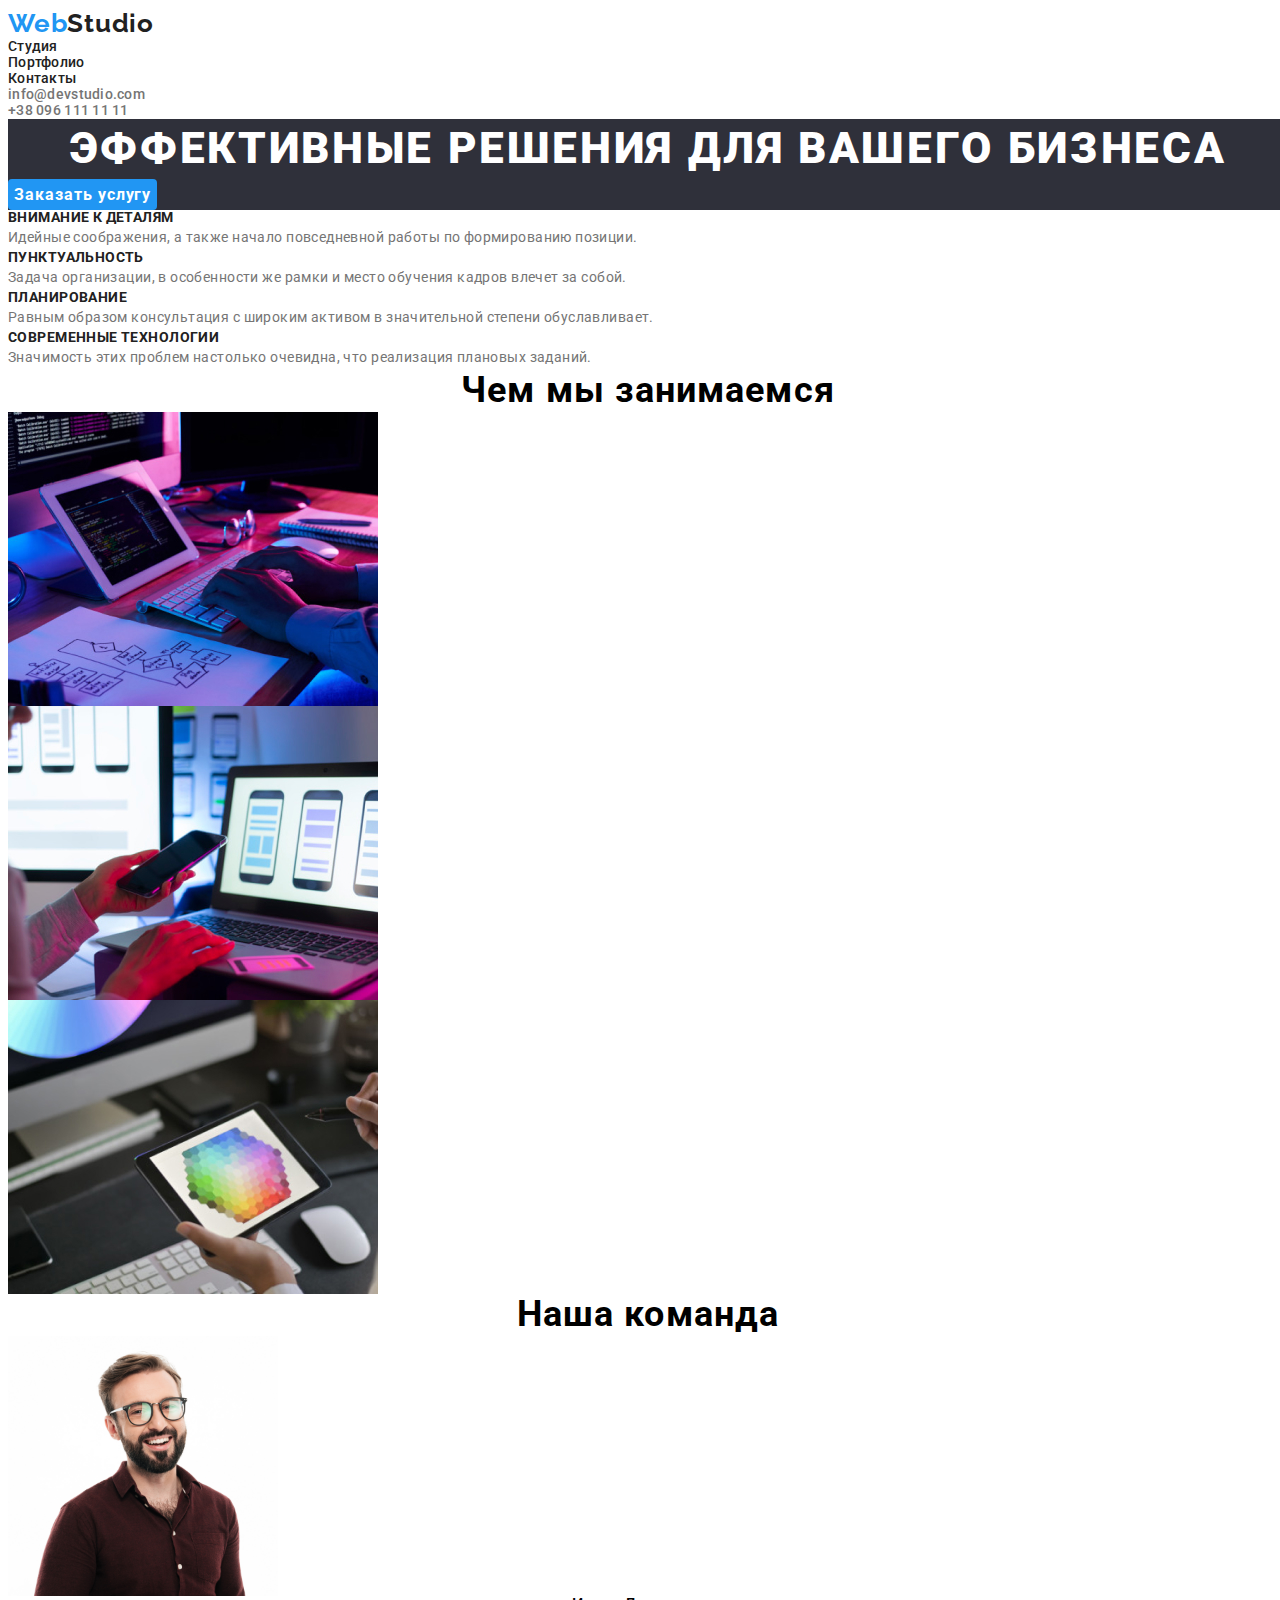
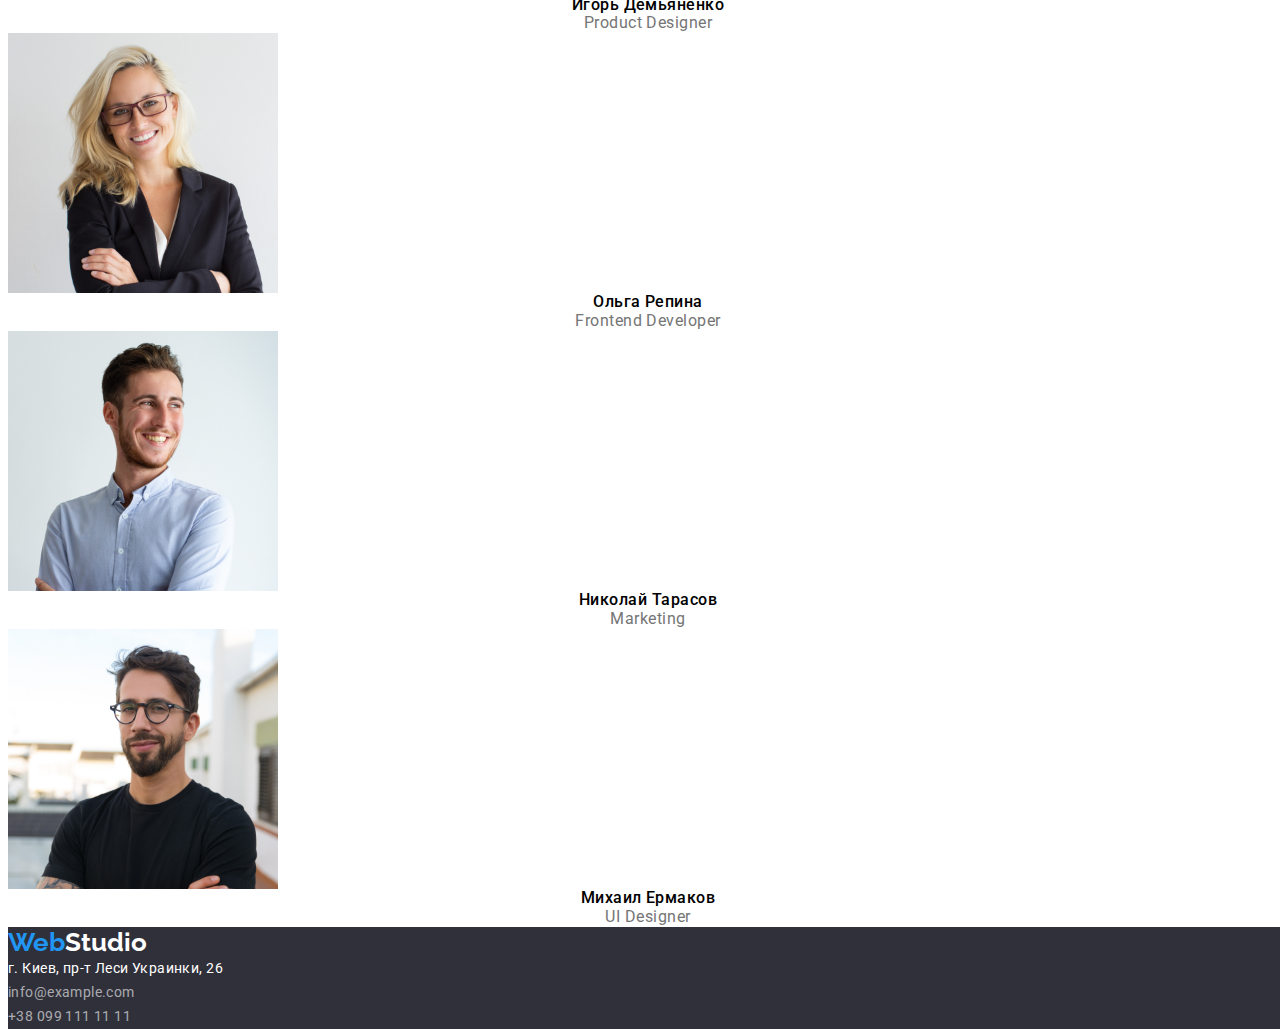
<file: index.html>
<!DOCTYPE html>
<html lang="en">
<head>
	<meta charset="utf-8">
	<link rel="preconnect" href="https://fonts.googleapis.com">
<link rel="preconnect" href="https://fonts.gstatic.com" crossorigin>
<link href="https://fonts.googleapis.com/css2?family=Montserrat:ital,wght@0,400;0,600;0,700;0,800;1,500&family=Raleway:wght@700&family=Roboto:wght@400;500;700;900&display=swap"
 rel="stylesheet">
 <link rel="stylesheet" href="https://cdnjs.cloudflare.com/ajax/libs/modern-normalize/1.1.0/modern-normalize.min.css" integrity="sha512-wpPYUAdjBVSE4KJnH1VR1HeZfpl1ub8YT/NKx4PuQ5NmX2tKuGu6U/JRp5y+Y8XG2tV+wKQpNHVUX03MfMFn9Q=="
  crossorigin="anonymous" referrerpolicy="no-referrer" />
	<link rel="stylesheet" type="text/css" href="css/styles.css">
	<title>Home work 1</title>
</head>
<body>
	<header>
<nav>
			<a href="" class="logo"><span class="logo-blue">Web</span>Studio</a>
	<ul>
		<li><a href="" class="link-header">Студия</a></li>
		<li><a href="https://olegochych.github.io/goit-markup-hw-02/portfolio.html" class="link-header">Портфолио</a></li>
		<li><a href="" class="link-header">Контакты</a></li>
	</ul>
</nav>
	<ul>
		<li><a href="mailto:info@devstudio.com" class="link-grey">info@devstudio.com</a></li>
		<li><a href="tel:+380961111111" class="link-grey">+38 096 111 11 11</a></li>
	</ul>
		

		
	</header>

<main>
	<section class="section-hero">
		<h1 class="hero-title">Эффективные решения для вашего бизнеса</h1>
		<button type="button" class="hero-btn">Заказать услугу</button>
	</section>
	<section class="section-features">
		<ul>
			<li>
				<h3 class="title-features">Внимание к деталям</h3>
				<p class="text-features">Идейные соображения, а также начало повседневной работы по формированию позиции.</p>
			</li>
			<li>
				<h3 class="title-features">Пунктуальность</h3>
				<p class="text-features">Задача организации, в особенности же рамки и место обучения кадров влечет за собой.</p>
			</li>
			<li>
				<h3 class="title-features">Планирование</h3>
				<p class="text-features">Равным образом консультация с широким активом в значительной степени обуславливает.</p>
			</li>
			<li>
				<h3 class="title-features">Современные технологии</h3>
				<p class="text-features">Значимость этих проблем настолько очевидна, что реализация плановых заданий.</p>
			</li>
		</ul>
	</section>
	<section class="what-we-do">
		<h2 class="what-we-do-title">Чем мы занимаемся</h2>
		<ul>
		<li><img src="images/wwd1.jpg" alt="Написание кода" width="370" height="294"></li>
		<li><img src="images/wwd2.jpg" alt="Разработка мобильного приложения" width="370" height="294"></li>
		<li><img src="images/wwd3.jpg" alt="Графический планшет" width="370" height="294"></li>
		</ul>
	</section>
	<section class="our-team">
		<h2 class="our-team-title">Наша команда</h2>
		<ul>
			<li>
				<img src="images/imgihor.jpg" alt="Игорь" width="270" height="260">
				<h3 class="our-team-names">Игорь Демьяненко</h3>
				<p class="our-team-job">Product Designer</p>
			</li>
			<li>
				<img src="images/imgolha.jpg" alt="Ольга" width="270" height="260">
				<h3 class="our-team-names">Ольга Репина</h3>
				<p class="our-team-job">Frontend Developer</p>
			</li>
			<li>
				<img src="images/imgniko.jpg" alt="Николай" width="270" height="260">
				<h3 class="our-team-names">Николай Тарасов</h3>
				<p class="our-team-job">Marketing</p>
			</li>
			<li>
				<img src="images/imgmichail.jpg" alt="Михаил" width="270" height="260">
				<h3 class="our-team-names">Михаил Ермаков</h3>
				<p class="our-team-job">UI Designer</p>
			</li>
		</ul>
	</section>
	</main>

	<footer class="footer">
		<a href="" class="logo-footer"><span class="logo-blue">Web</span>Studio</a>
			<address>
				<ul>
					<li><a href="https://www.google.com/maps/d/u/0/viewer?msa=0&mid=10uSM3H-mIU3GznYo2szRIEphczw&ll=50.42732700000001%2C30.538092&z=17" class="link-footer-street">г. Киев, пр-т Леси Украинки, 26</a></li>
					<li><a href="mailto:info@example.com" class="link-footer">info@example.com</a></li>
					<li><a href="tel:+380991111111" class="link-footer">+38 099 111 11 11</a></li>
				</ul>

			</address>
	</footer>
</body>
</html>
</file>
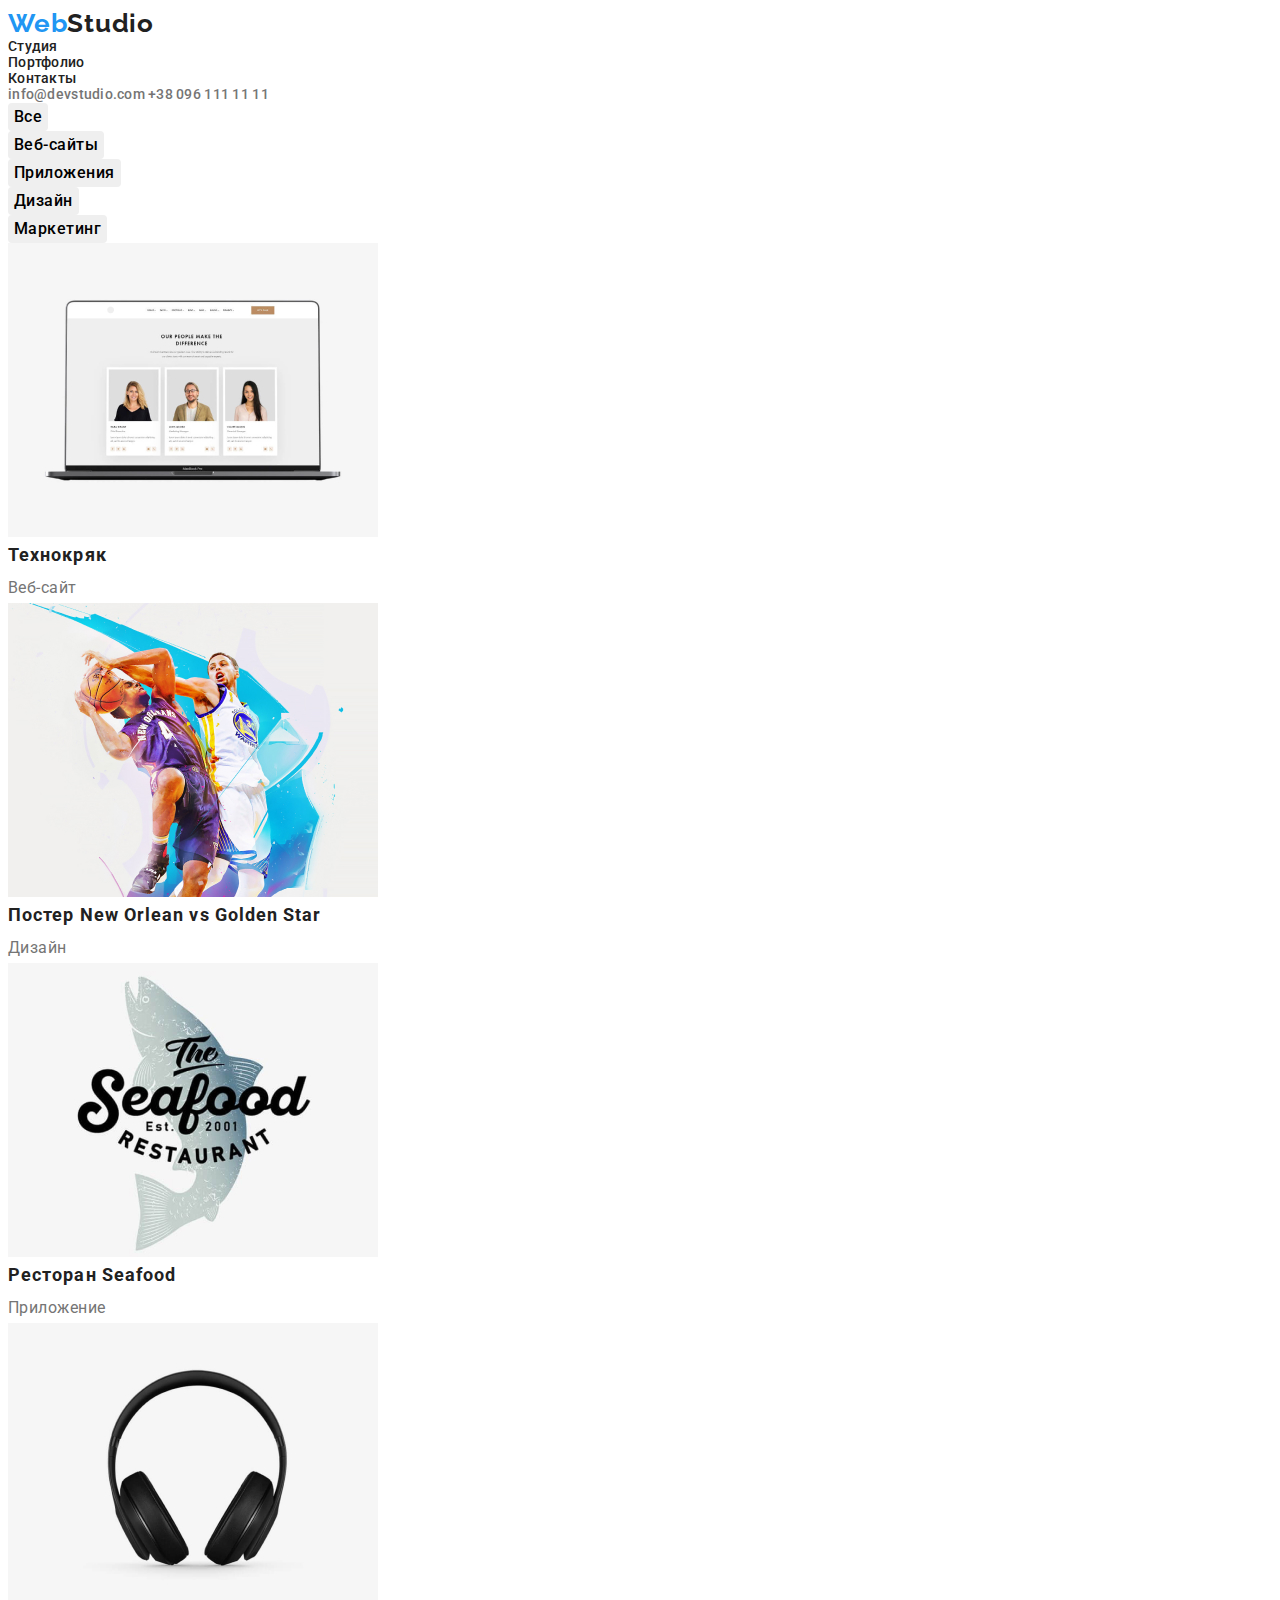
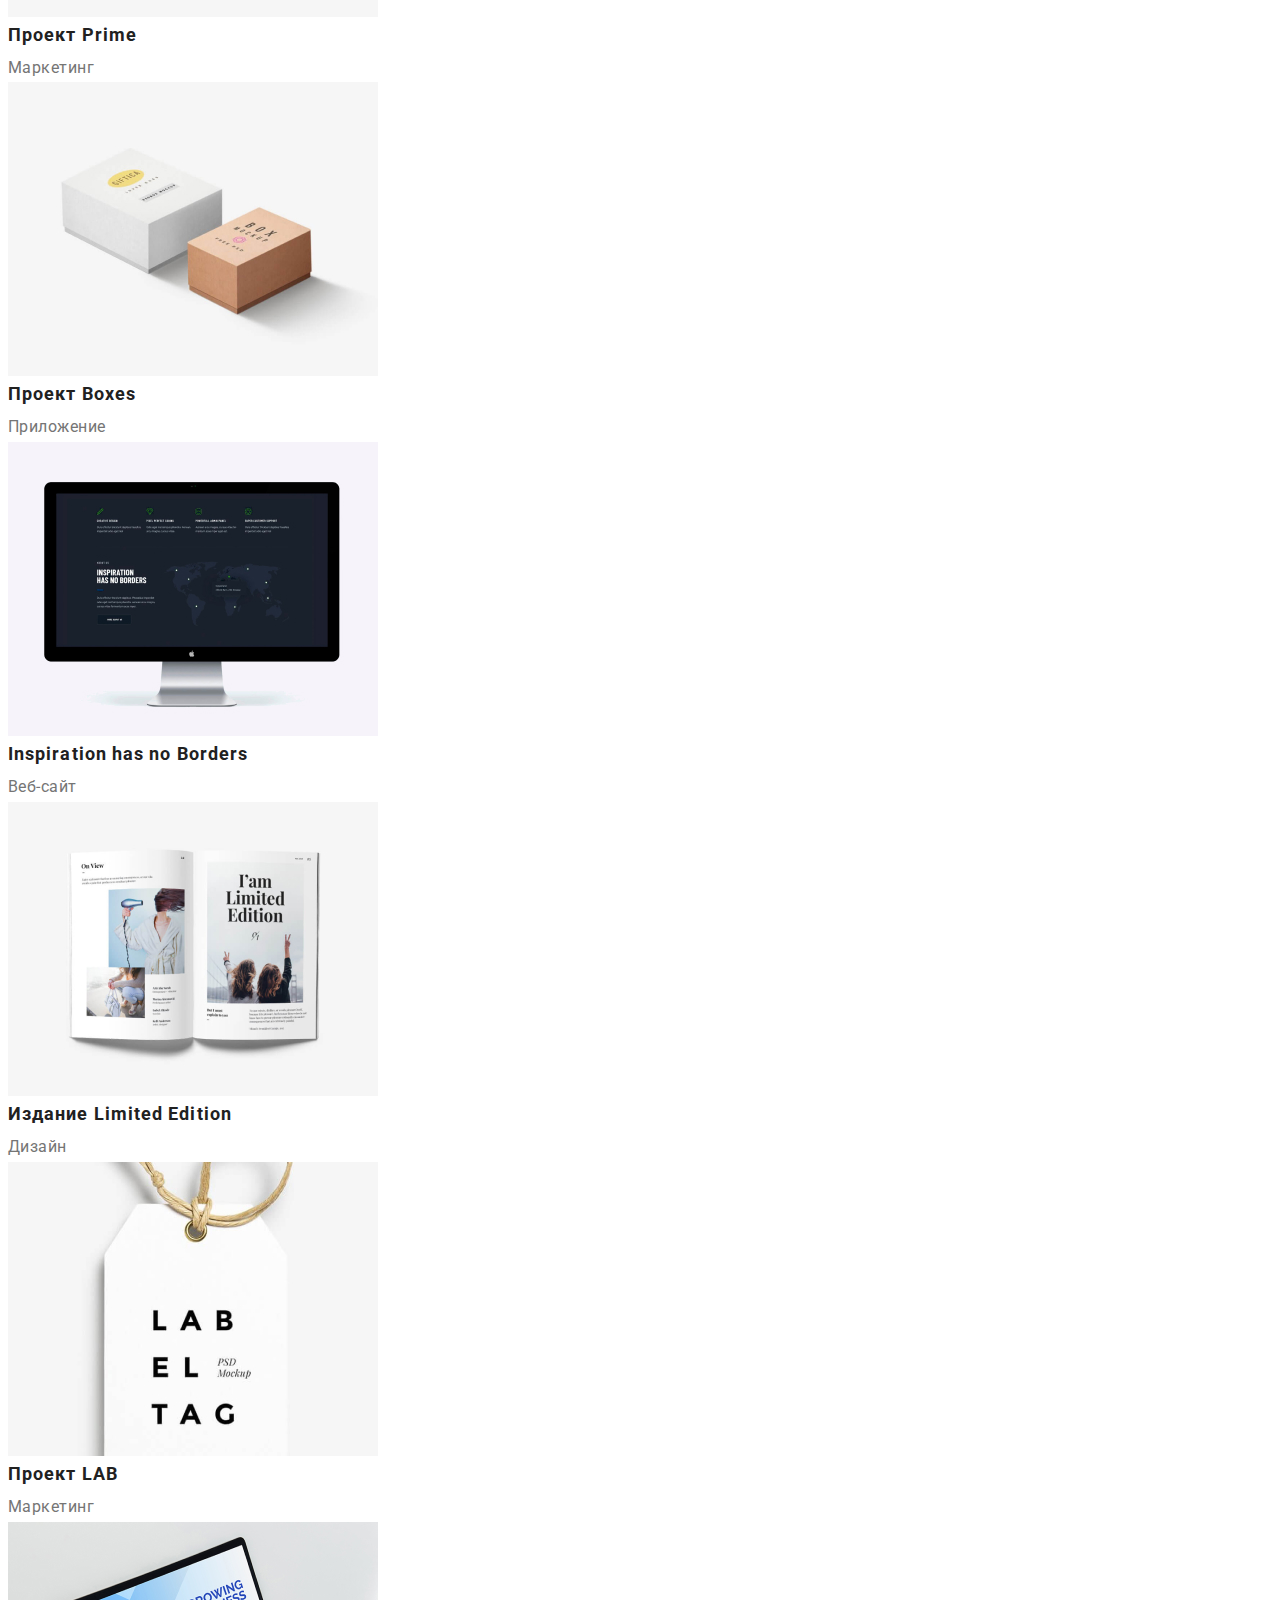
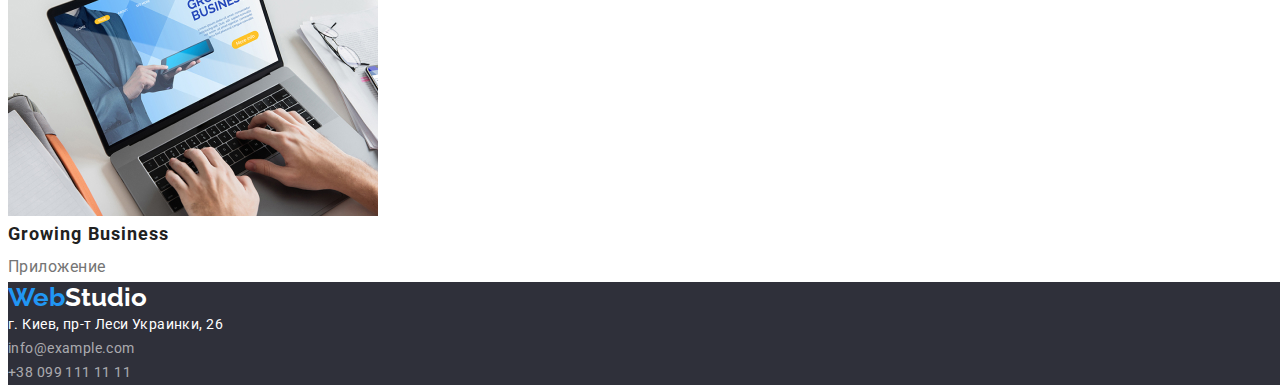
<file: portfolio.html>
<!DOCTYPE html>
<html lang="en">
<head>
	<link rel="preconnect" href="https://fonts.googleapis.com">
<link rel="preconnect" href="https://fonts.gstatic.com" crossorigin>
<link href="https://fonts.googleapis.com/css2?family=Montserrat:ital,wght@0,400;0,600;0,700;0,800;1,500&family=Raleway:wght@700&family=Roboto:wght@400;500;700;900&display=swap"
 rel="stylesheet">
 <link rel="stylesheet" href="https://cdnjs.cloudflare.com/ajax/libs/modern-normalize/1.1.0/modern-normalize.min.css" integrity="sha512-wpPYUAdjBVSE4KJnH1VR1HeZfpl1ub8YT/NKx4PuQ5NmX2tKuGu6U/JRp5y+Y8XG2tV+wKQpNHVUX03MfMFn9Q=="
  crossorigin="anonymous" referrerpolicy="no-referrer" />
	<link rel="stylesheet" type="text/css" href="css/portfolio.css">
	<title>Портфолио</title>
</head>
<body>
<header class="header">
<nav>
			<a class="logo" href=""><span class="logo-blue">Web</span>Studio</a>
	<ul class="list">
		<li><a class="link-header" href="">Студия</a></li>
		<li><a class="link-header" href="">Портфолио</a></li>
		<li><a class="link-header" href="">Контакты</a></li>
	</ul>
</nav>
		<a class="link-grey" href="mailto:info@devstudio.com">info@devstudio.com</a>
		<a class="link-grey" href="tel:+380961111111">+38 096 111 11 11</a>
</header>
<main class="main">
	<section class="section">
		<ul class="list-btn list">
			<li class="item-btn"><button type="button" class="btn">Все</button></li>
			<li class="item-btn"><button type="button" class="btn">Веб-сайты</button></li>
			<li class="item-btn"><button type="button" class="btn">Приложения</button></li>
			<li class="item-btn"><button type="button" class="btn">Дизайн</button></li>
			<li class="item-btn"><button type="button" class="btn">Маркетинг</button></li>
		</ul>
		<ul class="list">
			<li class="item">
				<img src="images/img.jpg" alt="ноутбук" width="370" height="294">
				<h2 class="title">Технокряк</h2>
				<p class="text">Веб-сайт</p>
			</li>
			<li class="item">
				<img src="images/img2.jpg" alt="баскетбол" width="370" height="294">
				<h2 class="title">Постер New Orlean vs Golden Star</h2>
				<p class="text">Дизайн</p>
			</li>
			<li class="item">
				<img src="images/img3.jpg" alt="лого ресторана" width="370" height="294">
				<h2 class="title">Ресторан Seafood</h2>
				<p class="text">Приложение</p>
			</li>
			<li class="item">
				<img src="images/img4.jpg" alt="наушники" width="370" height="294">
				<h2 class="title">Проект Prime</h2>
				<p class="text">Маркетинг</p>
			</li>
			<li class="item">
				<img src="images/img5.jpg" alt="коробки" width="370" height="294">
				<h2 class="title">Проект Boxes</h2>
				<p class="text">Приложение</p>
			</li>
			<li class="item">
				<img src="images/img6.jpg" alt="монитор" width="370" height="294">
				<h2 class="title">Inspiration has no Borders</h2>
				<p class="text">Веб-сайт</p>
			</li>
			<li class="item">
				<img src="images/img7.jpg" alt="журнал" width="370" height="294">
				<h2 class="title">Издание Limited Edition</h2>
				<p class="text">Дизайн</p>
			</li>
			<li class="item">
				<img src="images/img8.jpg" alt="бирка" width="370" height="294">
				<h2 class="title">Проект LAB</h2>
				<p class="text">Маркетинг</p>
			</li>
			<li class="item">
				<img src="images/img9.jpg" alt="печать на клавиатуре" width="370" height="294">
				<h2 class="title">Growing Business</h2>
				<p class="text">Приложение</p>
			</li>
		</ul>
	</section>
</main>
<footer class="footer">
	<a class="logo-footer" href=""><span class="logo-blue">Web</span>Studio</a>
		<address>
			<ul>
				<li><a href="https://www.google.com/maps/d/u/0/viewer?msa=0&mid=10uSM3H-mIU3GznYo2szRIEphczw&ll=50.42732700000001%2C30.538092&z=17" class="link-footer-street">г. Киев, пр-т Леси Украинки, 26</a></li>
				<li><a href="mailto:info@example.com" class="link-footer">info@example.com</a></li>
				<li><a href="tel:+380991111111" class="link-footer">+38 099 111 11 11</a></li>
			</ul>
		</address>
</footer>
</body>
</html>
</file>
<file: css/styles.css>
p,
h1,
h2,
h3,
h4,
h5,
h6 {
    margin: 0;
}

ul {
    margin: 0;
    padding: 0;
}
*,
*:before,
*:after {
    box-sizing: border-box;
}

:focus,
:active {
    outline: none;
}

a:focus,
a:active {
    outline: none;
}

nav,
footer,
header,
aside {
    display: block;
}

html,
body {
    height: 100%;
    width: 100%;
    font-size: 100%;
    line-height: 1;
    font-size: 14px;
    -ms-text-size-adjust: 100%;
    -moz-text-size-adjust: 100%;
    -webkit-text-size-adjust: 100%;
}

input,
button,
textarea {
    font-family: inherit;
}

input::-ms-clear {
    display: none;
}
button {
    cursor: pointer;
}
button::-moz-focus-inner {
    padding: 0;
    border: 0;
}
a,
a:visited,
a:hover {
    text-decoration: none;
}
ul,
li {
    list-style: none;
}
img {
    vertical-align: top;
}

h1,
h2,
h3,
h4,
h5,
h6 {
    font-size: inherit;
    font-weight: 400;
}

.visually-hidden {
    position: absolute;
    width: 1px;
    height: 1px;
    margin: -1px;
    padding: 0;
    overflow: hidden;
    border: 0;
    clip: rect(0 0 0 0);
}

button {
    cursor: pointer;
}

:root{
    --accent-color:#212121;
    --color-blue: #2196F3;
    --color-grey:#757575;
    --color-white: #ffffff;
}
body{
    font-family: roboto , sans-serif;
}

.logo{
font-family: Raleway;
font-weight:700;
font-size: 26px;
line-height: 1.19;
letter-spacing: 0.03em;
color: var(--accent-color);
}
.logo-blue{
    color: var(--color-blue)
}
.link-header{
font-weight: 500;
font-size: 14px;
line-height: 1.14;
letter-spacing: 0.02em;
}
.link-grey{
    font-style: normal;
font-weight: 500;
font-size: 14px;
line-height: 1.14;
letter-spacing: 0.02em;
}
.link-header{
    color: var(--accent-color);
}
a.link-header:focus{
    color: var(--color-blue)
}
a.link-header:hover{
    color: var(--color-blue)
}
.link-grey{
    color: var(--color-grey)
}
a.link-grey:focus{
    color: var(--color-blue)
}
a.link-grey:hover{
    color: var(--color-blue)
}


/*--------- HERO --------*/

.section-hero{
    background-color: #2F303A;
}

.hero-title{
font-weight: 900;
font-size: 44px;
line-height: 1.36;
text-align: center;
letter-spacing: 0.06em;
text-transform: uppercase;
color: var(--color-white)
}
.hero-btn{
font-weight: 700;
font-size: 16px;
line-height: 1.87;
display: flex;
align-items: center;
text-align: center;
letter-spacing: 0.06em;
border-style: none;
border-radius: 4px;
background-color: var(--color-blue);
color: var(--color-white)
}

/*---------FEATURES---------*/

.title-features{
font-weight: 700;
font-size: 14px;
line-height: 1.14;
letter-spacing: 0.03em;
text-transform: uppercase;
color: var(--accent-color)
}
.text-features{
font-size: 14px;
line-height: 1.71;
letter-spacing: 0.03em;
color: var(--color-grey)
}

/*--------WHAT-WE-DO--------*/

.what-we-do-title{
font-weight: 700;
font-size: 36px;
line-height: 1.16;
text-align: center;
letter-spacing: 0.03em;
color: var(--acent-color)
}

/*-------OUR-TEAM----------*/

.our-team-title{
font-weight: 700;
font-size: 36px;
line-height: 1.16;
text-align: center;
letter-spacing: 0.03em;
color: var(--acent-color)
}
.our-team-names{
font-weight: 500;
font-size: 16px;
line-height: 1.18;
text-align: center;
letter-spacing: 0.03em;
color: var(--acent-color)
}
.our-team-job{
font-size: 16px;
line-height: 1.18;
text-align: center;
letter-spacing: 0.03em;
color: var(--color-grey)
}

/*-------------FOOTER---------*/

.footer{
    background-color:#2F303A;
}
.logo-footer{
font-family: Raleway;
font-weight: 700;
font-size: 26px;
line-height: 1.19;
color: var(--color-white)
}
.link-footer-street{
    font-style: normal;
    font-size: 14px;
line-height: 1.71;
letter-spacing: 0.03em;
color: var(--color-white)
}
.link-footer{
font-style: normal;
font-size: 14px;
line-height: 1.71;
letter-spacing: 0.03em;
color: rgba(255, 255, 255, 0.6);
}
a.link-footer-street:hover{
    color: var(--color-blue)
}
a.link-footer-street:focus{
    color: var(--color-blue)
}
a.link-footer:hover{
    color: var(--color-blue)
}
a.link-footer:focus{
    color: var(--color-blue)
}
</file>
<file: css/portfolio.css>
p,
h1,
h2,
h3,
h4,
h5,
h6 {
    margin: 0;
}

ul {
    margin: 0;
    padding: 0;
}
*,
*:before,
*:after {
    box-sizing: border-box;
}

:focus,
:active {
    outline: none;
}

a:focus,
a:active {
    outline: none;
}

nav,
footer,
header,
aside {
    display: block;
}

html,
body {
    height: 100%;
    width: 100%;
    font-size: 100%;
    line-height: 1;
    font-size: 14px;
    -ms-text-size-adjust: 100%;
    -moz-text-size-adjust: 100%;
    -webkit-text-size-adjust: 100%;
}

input,
button,
textarea {
    font-family: inherit;
}

input::-ms-clear {
    display: none;
}
button {
    cursor: pointer;
}
button::-moz-focus-inner {
    padding: 0;
    border: 0;
}
a,
a:visited,
a:hover {
    text-decoration: none;
}
ul,
li {
    list-style: none;
}
img {
    vertical-align: top;
}

h1,
h2,
h3,
h4,
h5,
h6 {
    font-size: inherit;
    font-weight: 400;
}

.visually-hidden {
    position: absolute;
    width: 1px;
    height: 1px;
    margin: -1px;
    padding: 0;
    overflow: hidden;
    border: 0;
    clip: rect(0 0 0 0);
}

button {
    cursor: pointer;
}

:root{
    --accent-color:#212121;
    --color-blue: #2196F3;
    --color-grey:#757575;
    --color-white: #ffffff;
}
body{
    font-family: roboto , sans-serif;
}

.logo{
font-family: Raleway;
font-weight:700;
font-size: 26px;
line-height: 1.19em;
letter-spacing: 0.03em;
color: var(--accent-color);
}
.logo-blue{
    color: var(--color-blue)
}
.link-header{
font-weight: 500;
font-size: 14px;
line-height: 1.14em;
letter-spacing: 0.02em;
}
.link-grey{
    font-style: normal;
font-weight: 500;
font-size: 14px;
line-height: 1.14em;
letter-spacing: 0.02em;
}
.link-header{
    color: var(--accent-color);
}
a.link-header:focus{
    color: var(--color-blue)
}
a.link-header:hover{
    color: var(--color-blue)
}
.link-grey{
    color: var(--color-grey)
}
a.link-grey:focus{
    color: var(--color-blue)
}
a.link-grey:hover{
    color: var(--color-blue)
}
/*------------MAIN---------*/

.btn:hover{
    background-color: var(--color-blue);
    color: white;
}
.btn:focus{
    background-color: var(--color-blue);
    color: white;
}
.btn{
    border-style: none;
    border-radius: 4px;
    font-weight: 500;
font-size: 16px;
line-height: 26px;
letter-spacing: 0.03em;
}
.list{
list-style: none;
}
.title{
    font-weight: 700;
font-size: 18px;
line-height: 2em;
letter-spacing: 0.06em;
color: var(--accent-color);
}
.text{
    font-size: 16px;
line-height: 1.87em;
letter-spacing: 0.03em;
color: var(--color-grey);
}

/*-----------FOOTER---------*/

.footer{
    background-color:#2F303A;
}
.logo-footer{
font-family: Raleway;
font-weight: 700;
font-size: 26px;
line-height: 1.19em;
color: var(--color-white)
}
.link-footer-street{
    font-style: normal;
    font-size: 14px;
line-height: 1.71em;
letter-spacing: 0.03em;
color: var(--color-white)
}
.link-footer{
font-style: normal;
font-size: 14px;
line-height: 1.71em;
letter-spacing: 0.03em;
color: rgba(255, 255, 255, 0.6);
}
a.link-footer-street:hover{
    color: var(--color-blue)
}
a.link-footer-street:focus{
    color: var(--color-blue)
}
a.link-footer:hover{
    color: var(--color-blue)
}
a.link-footer:focus{
    color: var(--color-blue)
}
</file>
